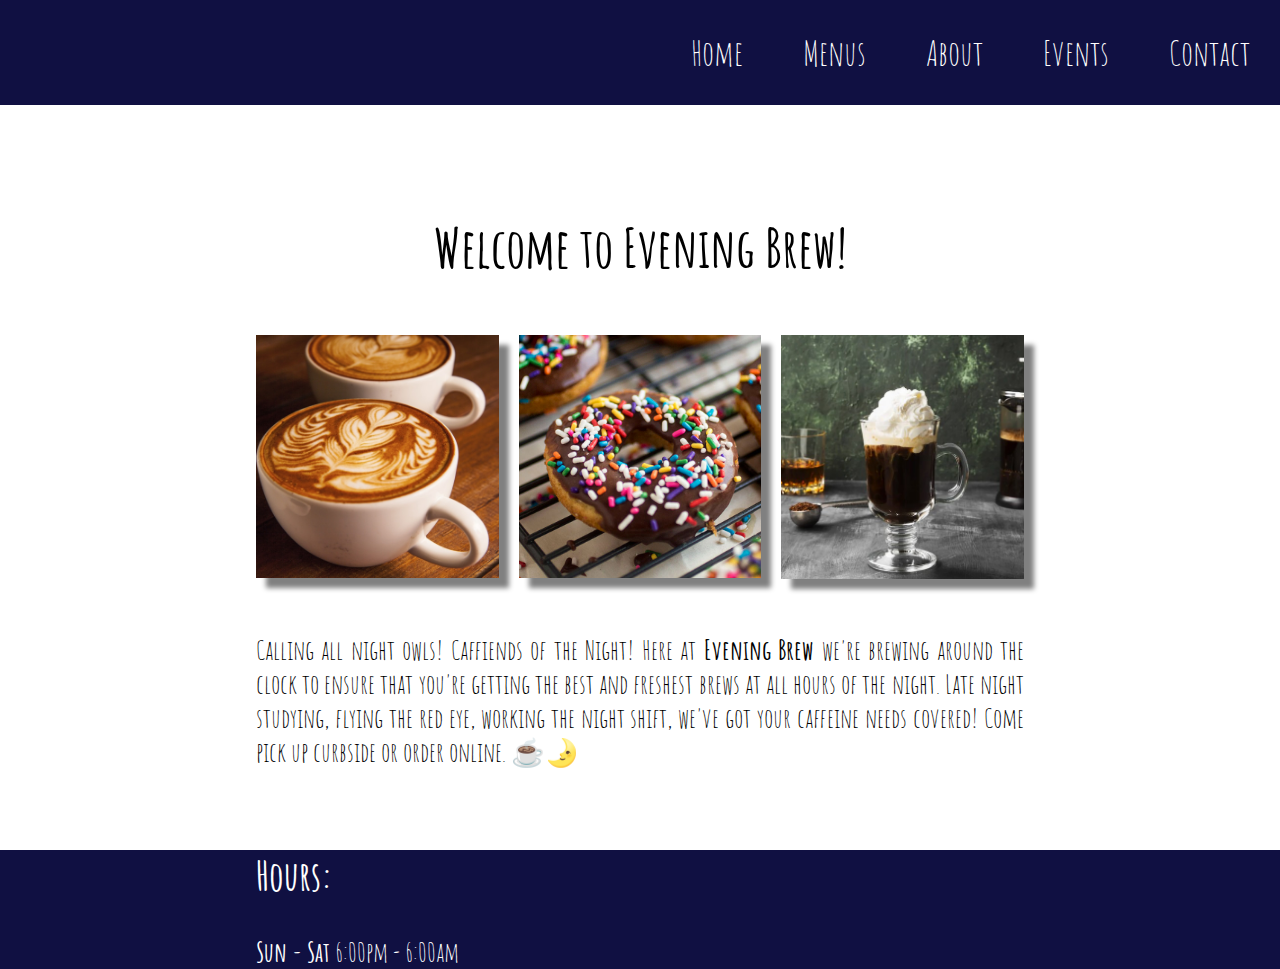
<file: index.html>
<!DOCTYPE html>
<html lang="en">
<head>
    <meta charset="UTF-8">
    <meta name="viewport" content="width=device-width, initial-scale=1.0">
    <title>Evening Brew Coffeeshop</title>
    <link rel="stylesheet" href="style.css">
</head>
<body>
    <header>
        <nav>
            <ul class="links-main">
                <li><a href="index.html">Home</a></li>
                <li class="dropdown">
                    <a href="menu.html">Menus</a>
                        <ul class="dropdown-content">
                            <li><a href="menu.html">Donuts</a></li>
                            <li><a href="menu.html">Caffeine</a></li>
                        </ul>
                </li>
                <li><a href="about.html">About</a></li>
                <li><a href="events.html">Events</a></li>
                <li><a href="contact.html">Contact</a></li>

            </ul>
        </nav>
    </header>
    <main>
        <div class="section-main">
        <section>
            <h1> Welcome to Evening Brew! </h1>
            <div class="gallery">              
                <img src="images/Chicory-Root-Maple-and-Almond-Milk-Latte.jpg" alt="latte">
                <img src="images/baked-sprinkle-donuts-recipe.jpg" alt="chocolate donute">
                <img src="images/irish_coffee.jpg" alt="irish coffee">
            </div>
            <p>Calling all night owls! Caffiends of the Night! Here at <strong>Evening Brew</strong> we're brewing around the clock to ensure that you're getting the best and freshest brews at all hours of the night. Late night studying, flying the red eye, working the night shift, we've got your caffeine needs covered! Come pick up curbside or order online. &#9749;&#127771; </p>
        </section>
        </div>
    </main>
    <footer>
        <div class="footer-1">
            <section>
                <h2>Hours:</h2>
                <strong> Sun - Sat </strong>
                6:00pm - 6:00am
            </section>
        </div>
    </footer>
</body>
</html>
</file>
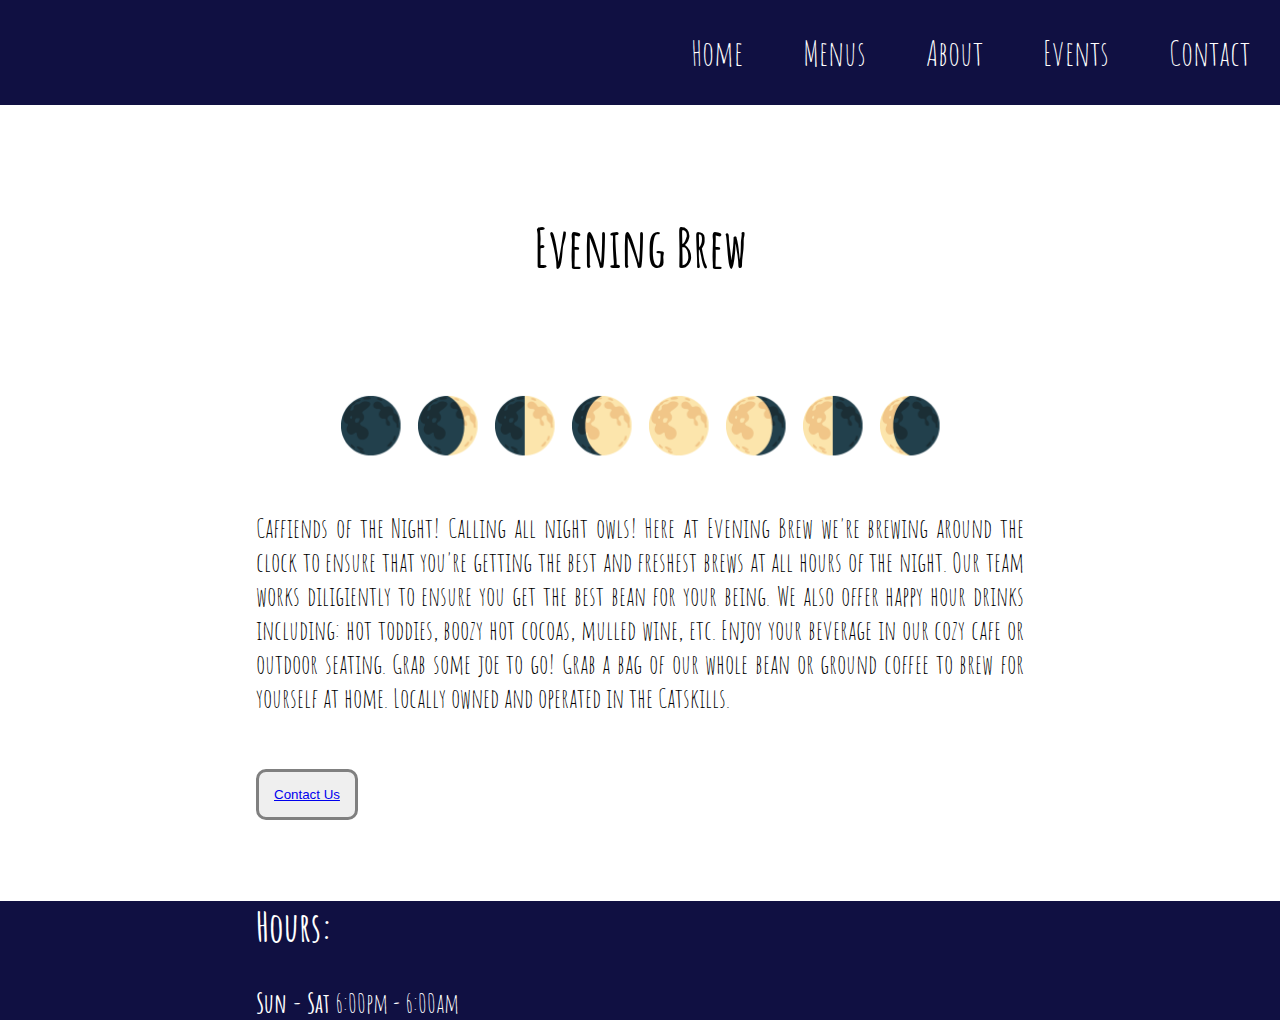
<file: about.html>
<!DOCTYPE html>
<html lang="en">
<head>
    <meta charset="UTF-8">
    <meta name="viewport" content="width=device-width, initial-scale=1.0">
    <title>Evening Brew Coffeeshop</title>
    <link rel="stylesheet" href="style.css">
</head>
<body>
    <header>
        <nav>
            <ul class="links-main">
                <li><a href="index.html">Home</a></li>
                <li class="dropdown">
                    <a href="menu.html">Menus</a>
                        <ul class="dropdown-content">
                            <li><a href="menu.html">Donuts</a></li>
                            <li><a href="menu.html">Caffeine</a></li>
                        </ul>
                </li>
                <li><a href="about.html">About</a></li>
                <li><a href="events.html">Events</a></li>
                <li><a href="contact.html">Contact</a></li>
            </ul>
        </nav>
    </header>
    <main>
        <div class="section-main">
        <section>
            <h1>Evening Brew</h1>
            <h1>&#127761 &#127762 &#127763	&#127764  &#127765  &#127766 &#127767 &#127768	</h1>
            <p>Caffiends of the Night! Calling all night owls! Here at Evening Brew we're brewing around the clock to ensure that you're getting the best and freshest brews at all hours of the night. Our team works diligiently to ensure you get the best bean for your being. We also offer happy hour drinks including: hot toddies, boozy hot cocoas, mulled wine, etc. Enjoy your beverage in our cozy cafe or outdoor seating. Grab some joe to go! Grab a bag of our whole bean or ground coffee to brew for yourself at home. Locally owned and operated in the Catskills.</p>
            <button><a href="contact.html">Contact Us</a></button>

        </section>
        </div>
    </main>
    <footer>
        <div class="footer-1">
            <section>
                <h2>Hours:</h2>
                <strong> Sun - Sat </strong>
                6:00pm - 6:00am
            </section>
        </div>
    </footer>
</body>
</html>
</file>
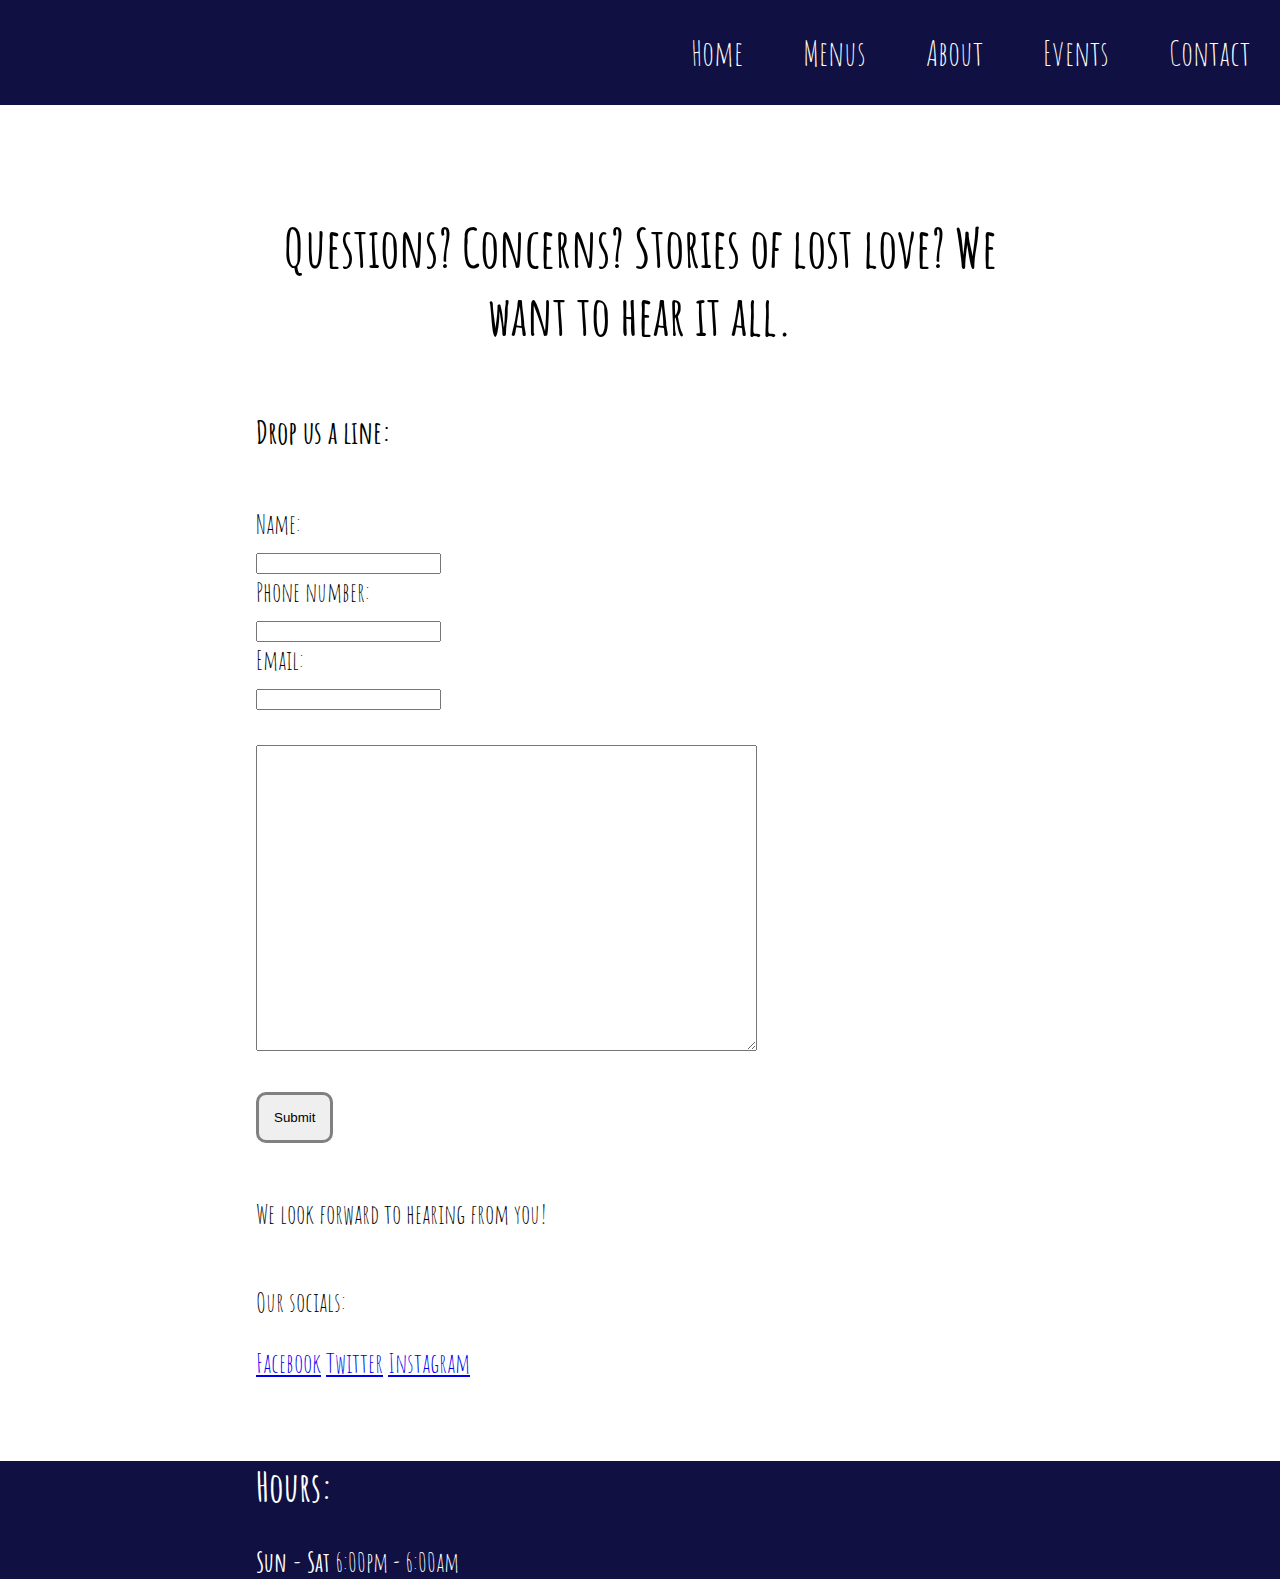
<file: contact.html>
<!DOCTYPE html>
<html lang="en">
<head>
    <meta charset="UTF-8">
    <meta name="viewport" content="width=device-width, initial-scale=1.0">
    <title>Evening Brew Coffeeshop</title>
    <link rel="stylesheet" href="style.css">
</head>
<body>
    <header>
        <nav>
            <ul class="links-main">
                <li><a href="index.html">Home</a></li>
                <li class="dropdown">
                    <a href="menu.html">Menus</a>
                        <ul class="dropdown-content">
                            <li><a href="menu.html">Donuts</a></li>
                            <li><a href="menu.html">Caffeine</a></li>
                        </ul>
                </li>
                <li><a href="about.html">About</a></li>
                <li><a href="events.html">Events</a></li>
                <li><a href="contact.html">Contact</a></li>
            </ul>
        </nav>
    </header>
    <main>
        <div class="section-main">
        <section>
            <h1>Questions? Concerns? Stories of lost love? We want to hear it all.</h1>
            <h3>Drop us a line:</h3>
            <form action="#" method="get">
                <label for="name">Name:</label><br>
                <input type="text" id="name" name="name"><br>
                <label for="pnumber">Phone number:</label><br>
                <input type="text" id="pnumber" name="pnumber"><br>
                <label for="email">Email:</label><br>
                <input type="text" id="email" name="email"><br><br>
                <textarea name="message" rows="20" cols="60"></textarea><br>          
                <br>      
                <button>Submit</button>
              </form> 
            <p>We look forward to hearing from you!</p>
            <div class="socials">
                <p>Our socials:</p>
                <a href="https://www.facebook.com/">Facebook</a>
                <a href="https://twitter.com/">Twitter</a>
                <a href="https://www.instagram.com/">Instagram</a>
            </div>
        </section>
        </div>
    </main>
    <footer>
        <div class="footer-1">
            <section>
                <h2>Hours:</h2>
                <strong> Sun - Sat </strong>
                6:00pm - 6:00am
            </section>
        </div>
    </footer>
</body>
</html>
</file>
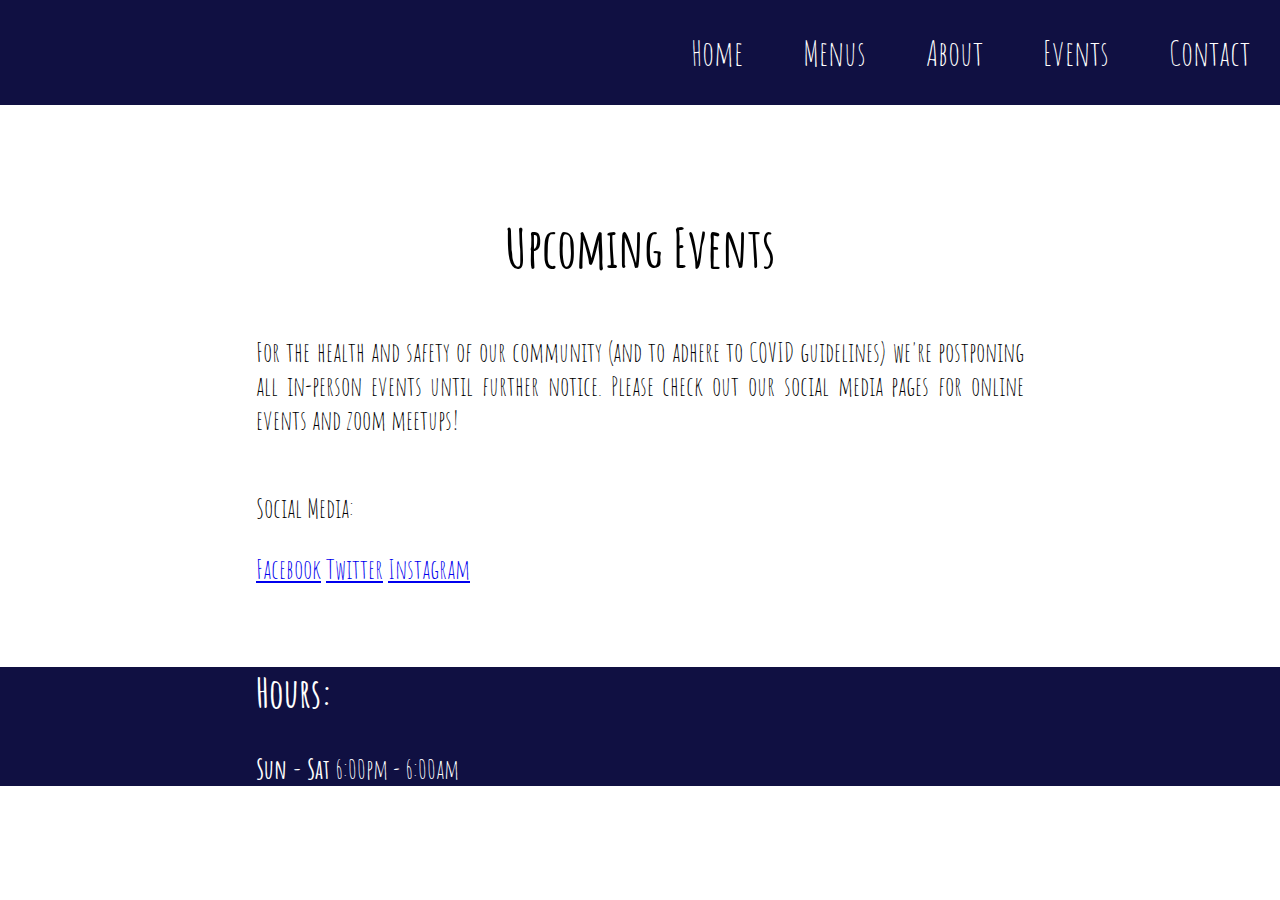
<file: events.html>
<!DOCTYPE html>
<html lang="en">
<head>
    <meta charset="UTF-8">
    <meta name="viewport" content="width=device-width, initial-scale=1.0">
    <title>Evening Brew Coffeeshop</title>
    <link rel="stylesheet" href="style.css">
</head>
<body>
    <header>
        <nav>
            <ul class="links-main">
                <li><a href="index.html">Home</a></li>
                <li class="dropdown">
                    <a href="menu.html">Menus</a>
                        <ul class="dropdown-content">
                            <li><a href="menu.html">Donuts</a></li>
                            <li><a href="menu.html">Caffeine</a></li>
                        </ul>
                </li>
                <li><a href="about.html">About</a></li>
                <li><a href="events.html">Events</a></li>
                <li><a href="contact.html">Contact</a></li>
            </ul>
        </nav>
    </header>
    <main>
        <div class="section-main">
        <section>
            <h1>Upcoming Events</h1>
            <p>For the health and safety of our community (and to adhere to COVID guidelines) we're postponing all in-person events until further notice. Please check out our social media pages for online events and zoom meetups!</p>     
            <div class="socials">
                <p>Social Media:</p>
                <a href="https://www.facebook.com/">Facebook</a>
                <a href="https://twitter.com/">Twitter</a>
                <a href="https://www.instagram.com/">Instagram</a>
            </div>
        </section>
        </div>
    </main>
    <footer>
        <div class="footer-1">
            <section>
                <h2>Hours:</h2>
                <strong> Sun - Sat </strong>
                6:00pm - 6:00am
            </section>
        </div>
    </footer>
</body>
</html>
</file>
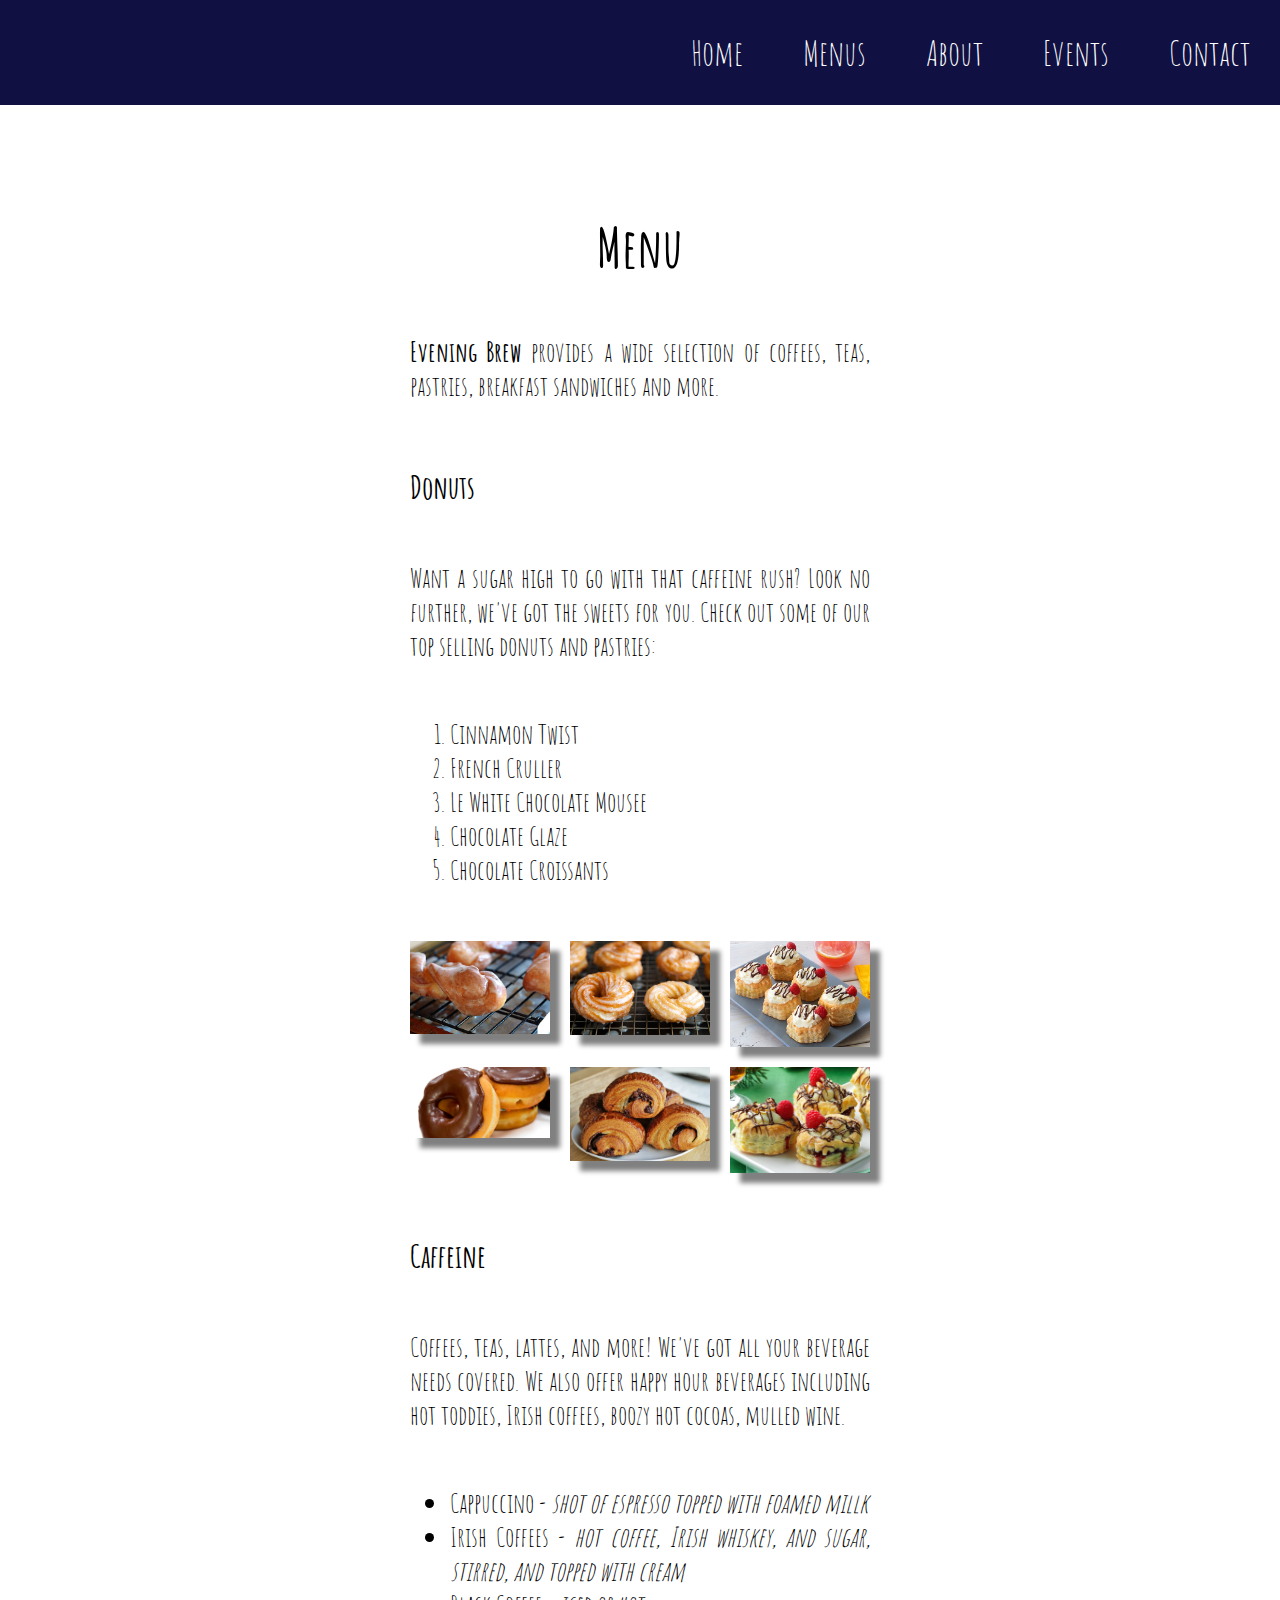
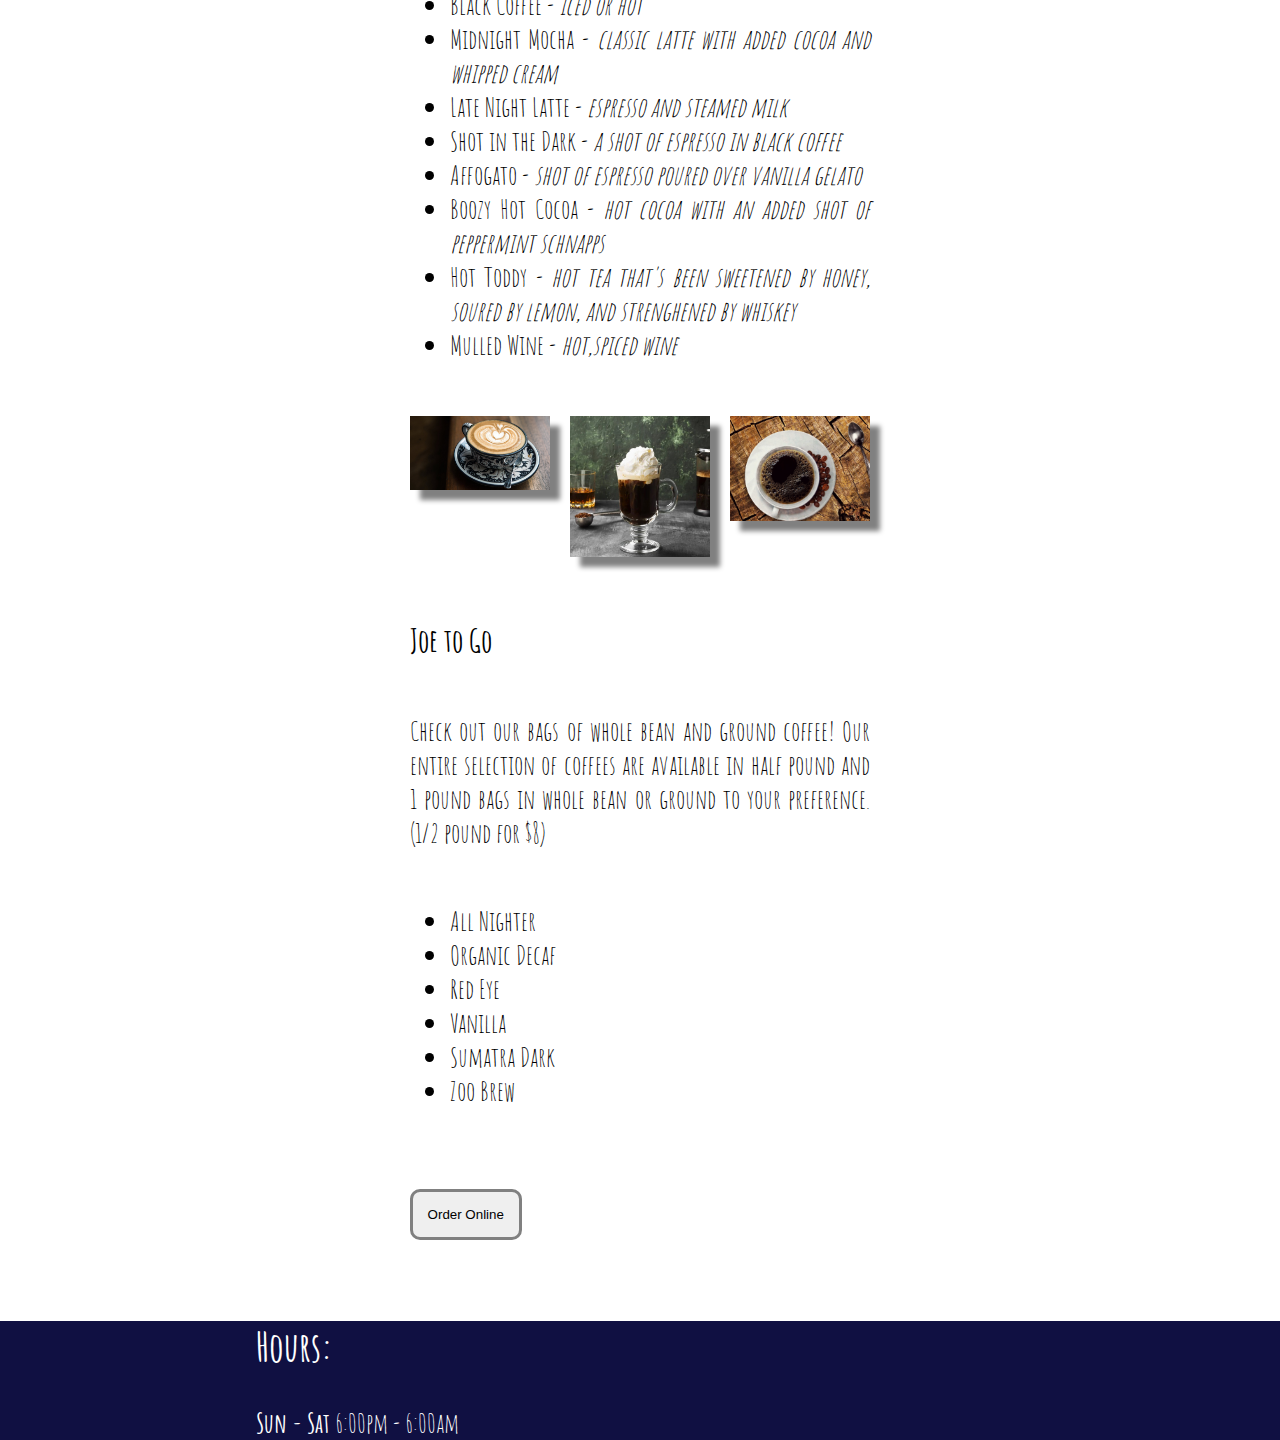
<file: menu.html>
<!DOCTYPE html>
<html lang="en">
<head>
    <meta charset="UTF-8">
    <meta name="viewport" content="width=device-width, initial-scale=1.0">
    <title>Evening Brew Coffeeshop</title>
    <link rel="stylesheet" href="style.css">
</head>
<body>
    <header>
        <nav>
            <ul class="links-main">
                <li><a href="index.html">Home</a></li>
                <li class="dropdown">
                    <a href="menu.html">Menus</a>
                        <ul class="dropdown-content">
                            <li><a href="#">Donuts</a></li>
                            <li><a href="#">Caffeine</a></li>
                        </ul>
                </li>
                <li><a href="about.html">About</a></li>
                <li><a href="events.html">Events</a></li>
                <li><a href="contact.html">Contact</a></li>
            </ul>
        </nav>
    </header>
    <main>
        <section>
            <section>
            <h1>Menu</h1>
                <p><strong>Evening Brew </strong>provides a wide selection of coffees, teas, pastries, breakfast sandwiches and more.</p>
            <h3>Donuts</h3>
            <p>Want a sugar high to go with that caffeine rush? Look no further, we've got the sweets for you. Check out some of our top selling donuts and pastries:</p>
            <ol>
                <li>Cinnamon Twist</li>
                <li>French Cruller</li>
                <li>Le White Chocolate Mousee</li>
                <li>Chocolate Glaze</li>
                <li>Chocolate Croissants</li>
            </ol>
            <div class="image-donuts">
                <img src="images/cinnamon_tiwst.JPG" alt="">
                <img src="images/french_cruller.jpg" alt="">
                <img src="images/white_chocolate_mousse_pasteries.jpg" alt="">
                <img src="images/chocolate-glaze.jpg" alt="">
                <img src="images/valrhona_chocolate_croissants.jpg" alt="">
                <img src="images/Raspberry-Cream-Cheese-Pastries.jpg" alt="">
            </div>
            </section>         
            <section>   
            <h3>Caffeine</h3>
                <p>Coffees, teas, lattes, and more! We've got all your beverage needs covered. We also offer happy hour beverages including hot toddies, Irish coffees, boozy hot cocoas, mulled wine.</p>
                <ul>
                    <li>Cappuccino - <em>shot of espresso topped with foamed millk</em></li>
                    <li>Irish Coffees - <em>hot coffee, Irish whiskey, and sugar, stirred, and topped with cream</em></li>
                    <li>Black Coffee - <em>iced or hot</em></li>
                    <li>Midnight Mocha - <em>classic latte with added cocoa and whipped cream</em></li>
                    <li>Late Night Latte - <em>espresso and steamed milk</em></li>
                    <li>Shot in the Dark - <em>a shot of espresso in black coffee</em></li>
                    <li>Affogato - <em>shot of espresso poured over vanilla gelato</em> </li>
                    <li>Boozy Hot Cocoa - <em>hot cocoa with an added shot of peppermint schnapps</em></li>
                    <li>Hot Toddy - <em>hot tea that's been sweetened by honey, soured by lemon, and strenghened by whiskey</em></li>
                    <li>Mulled Wine - <em>hot,spiced wine</em></li>
                </ul>
            <div class="image-caffeine">
                <img src="images/cappuccino.jpg" alt="">
                <img src="images/irish_coffee.jpg" alt="">
                <img src="images/Fresh_Brewed_Coffee.jpeg" alt="">
            </div>
            <h3>Joe to Go</h3>
                <p>Check out our bags of whole bean and ground coffee! Our entire selection of coffees are available in half pound and 1 pound bags in whole bean or ground to your preference.(1/2 pound for $8)
                    <ul>
                        <li>All Nighter</li>
                        <li>Organic Decaf</li>
                        <li>Red Eye</li>
                        <li>Vanilla</li>
                        <li>Sumatra Dark</li>
                        <li>Zoo Brew</li>
                    </ul>
                </p>
            </section> 
            <section>
            <button>Order Online</button>
            </section>
        </section>
    </main>
    <footer>
        <div class="footer-1">
            <section>
                <h2>Hours:</h2>
                <strong> Sun - Sat </strong>
                6:00pm - 6:00am
            </section>
        </div>
    </footer>
</body>
</html>
</file>
<file: style.css>
@import url('https://fonts.googleapis.com/css2?family=Amatic+SC:wght@400;700&display=swap');

body, html {
    font-family: 'Amatic SC', cursive;
    margin: 0;
    background-color: rgb(255, 255, 255);
    font-size: 1.3em;
}


.gallery {
    display: grid;
    grid-template-columns: 1fr 1fr 1fr;
    gap: 20px;
    max-width: 500vh;

}

.gallery > img {
    max-width: 500px;
    max-height: 500px;
    width: 100%;
    box-shadow: 10px 10px 5px grey;
}


nav {
    font-size: 1.3em;
    margin: 0;
    width: 100%;
    background-color: rgb(16, 16, 66);
}

.links-main {
    margin: 0;
    display: flex;
    justify-content: flex-end;
    flex-direction: row;
}

.links-main li:hover{
    background-color: rgb(40, 40, 128);
    color: rgb(0, 0, 0);
}

nav a {
    text-decoration: none;
    color: white;
}

nav li {
    padding: 30px 30px;
    list-style: none;
    transition-duration: 0.3s;
    transition-timing-function: ease;
}

.dropdown {
    position: relative;
}

.dropdown-content {
    width: 100%;
    padding: 0;
    position: absolute;
    background-color: rgb(40, 40, 128);
    text-align: center;
    left: 0;
    top: 100%;
    border: 1px solid rgb(0, 0, 0);
    border-bottom: none;
    opacity: 0;
    transition-property: opacity;
    transition-duration: 100ms;
    transition-timing-function: ease-in-out;
    z-index: 2;
}

.dropdown-content li {
    padding: 10px;
    border-bottom: 1px solid rgb(0, 0, 0);
}

.dropdown-content li:hover {
    background-color: rgb(16, 16, 66);
}

.dropdown:hover .dropdown-content {
    opacity: 100;
    display: block;
}

section {
    font-size: 1em;
    position: relative;
    text-align: justify;
    width: 60%;
    margin: auto;
}

section > * {
    margin-top: 2em;
}

section h1 {
    position: relative;
    text-align: center;
}

section p {
    position: relative;
}

section button {
    padding: 15px;
    background-color: rgb (255, 255, 255);
    border: 3px solid gray;
    border-radius: 10px;
}

section button:hover {
    background-color: #303030;
    color: white;
}


footer {
    position: relative;
    width: 100%;
    margin: auto;
    background-color: rgb(16, 16, 66);

}

.footer-1 {
    color:white;
    font-size: 1em;

}

.image-donuts {
    display: grid;
    grid-template-columns: 1fr 1fr 1fr;
    gap: 20px;
    max-width: 60vh;
    width: 100%;

}

.image-donuts > img {
    max-width: 500px;
    max-height: 500px;
    width: 100%;
    box-shadow: 10px 10px 5px grey;
}

.image-caffeine {
    display: grid;
    grid-template-columns: 1fr 1fr 1fr;
    gap: 20px;
    max-width: 60vh;
    width: 100%;

}

.image-caffeine > img {
    max-width: 500px;
    max-height: 500px;
    width: 100%;
    box-shadow: 10px 10px 5px grey;
}
</file>
